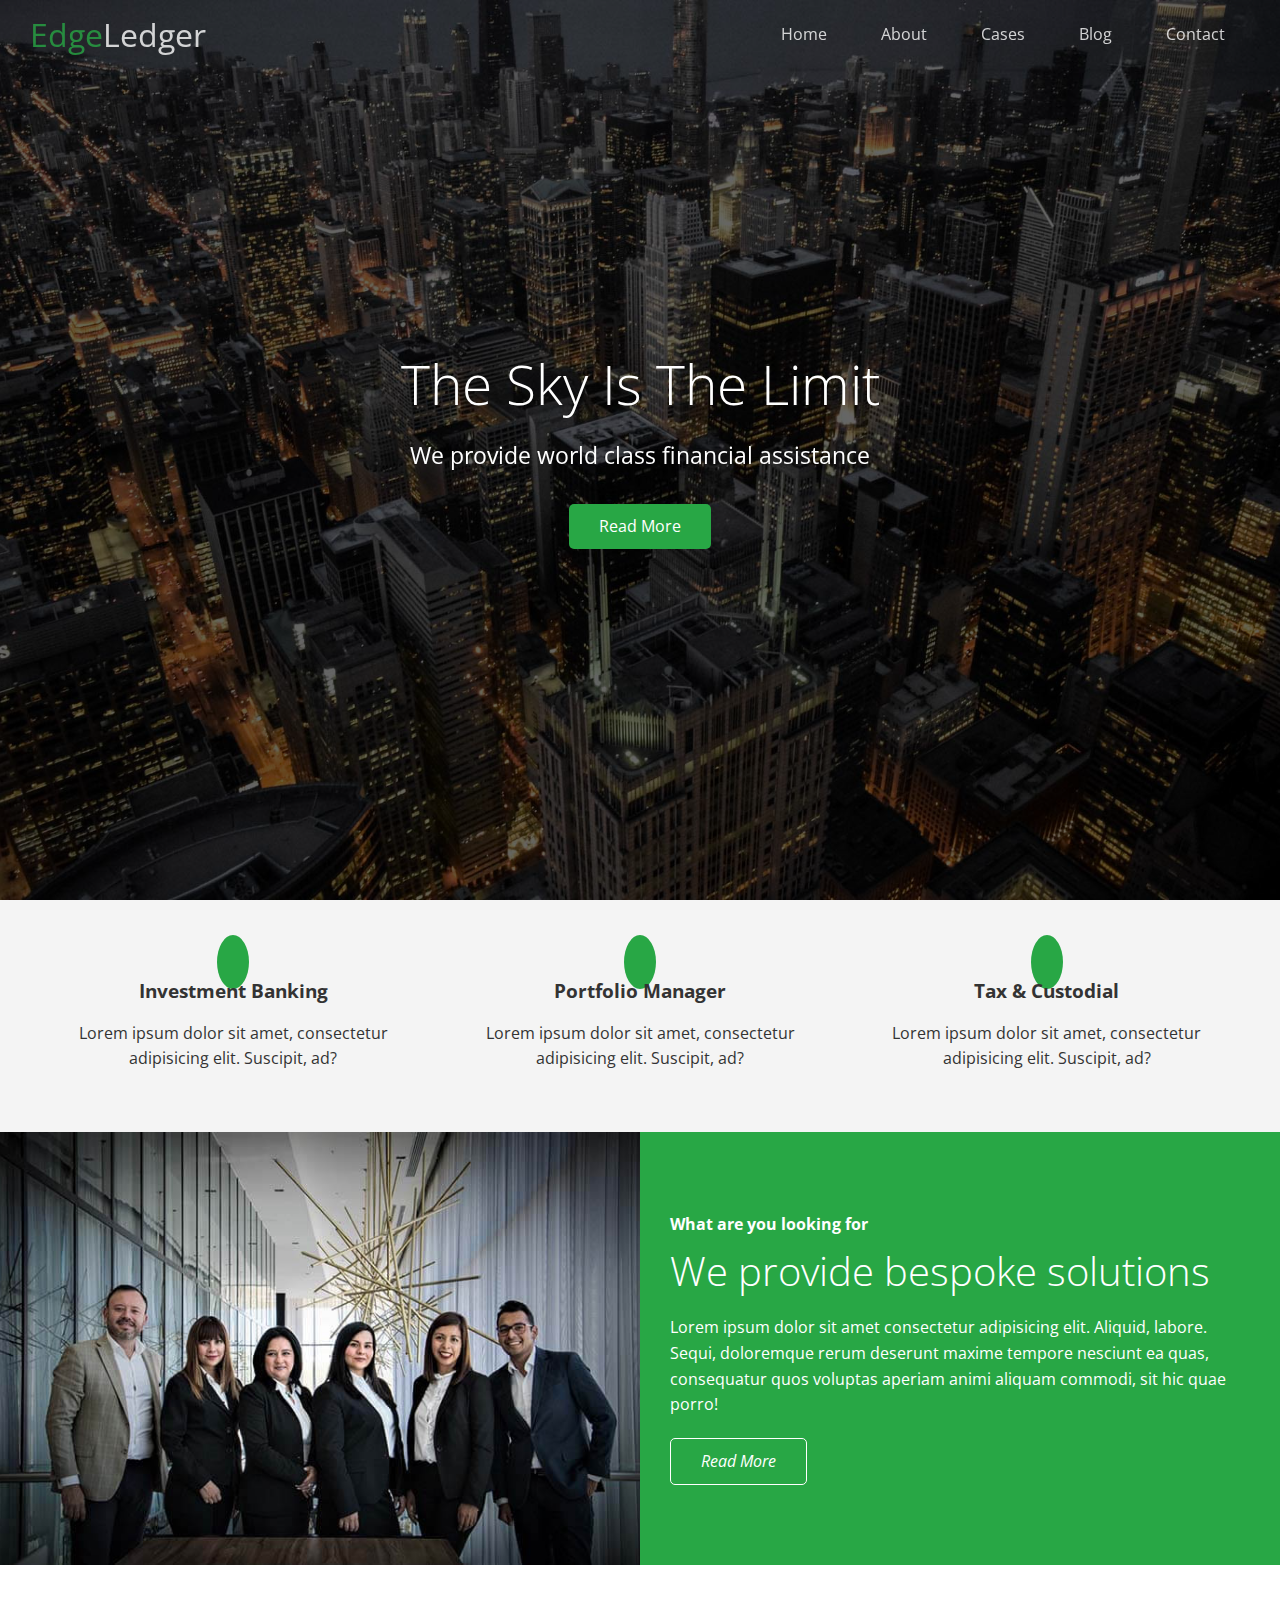
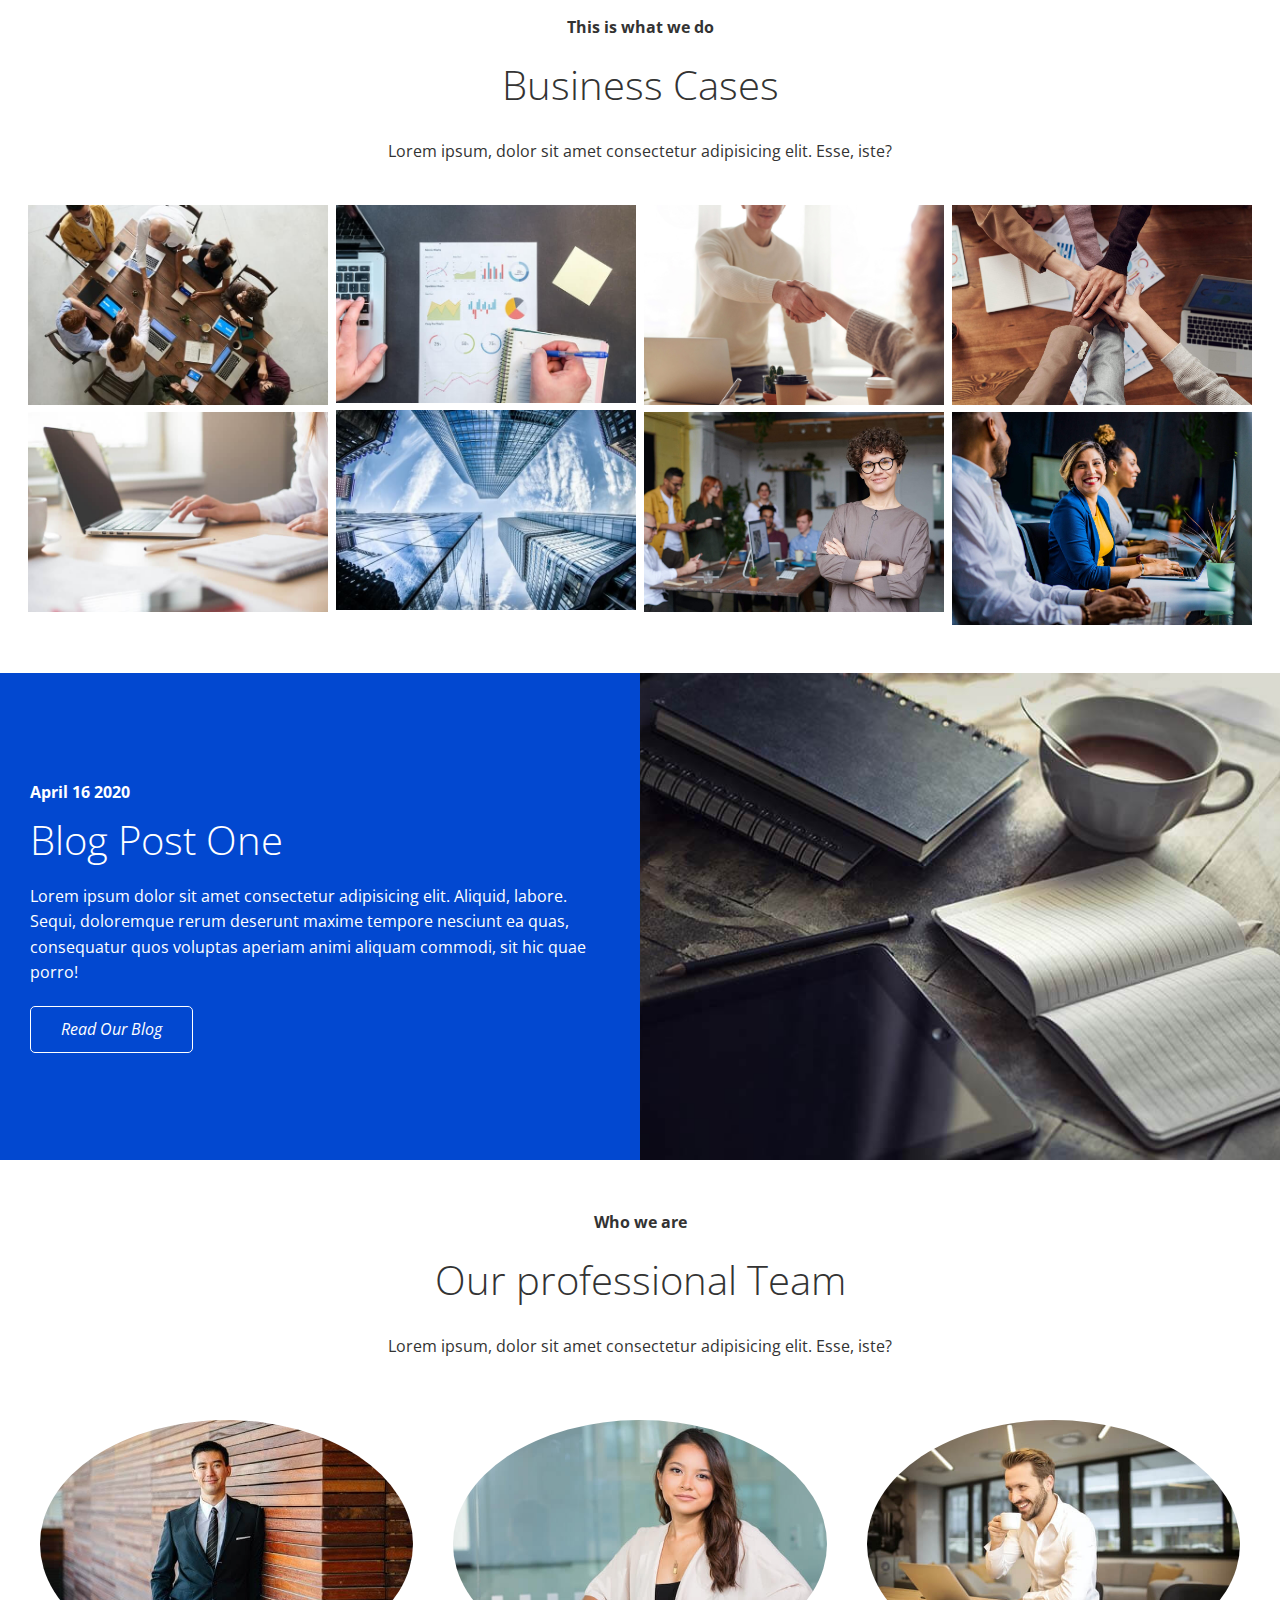
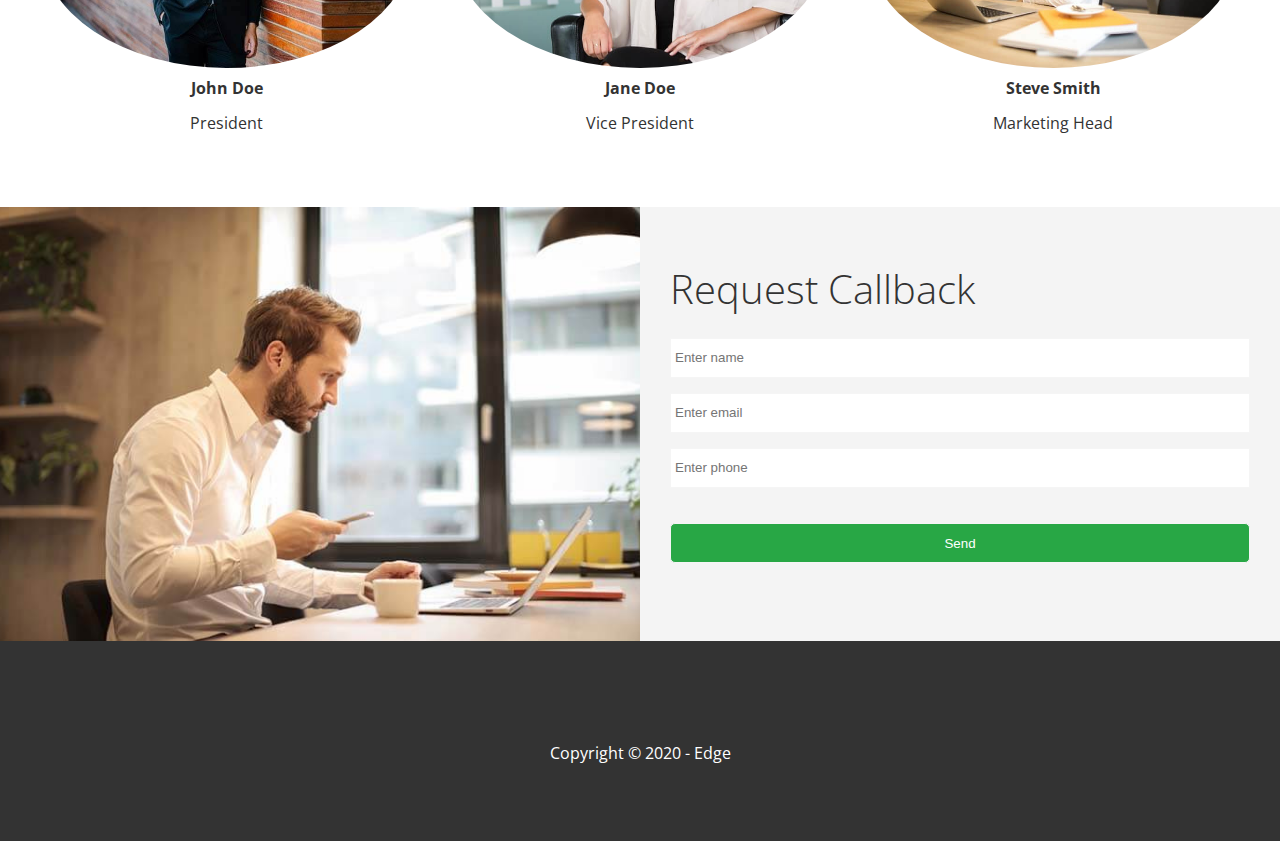
<file: index.html>
<!DOCTYPE html>
<html lang="en">
  <head>
    <meta charset="UTF-8" />
    <meta name="viewport" content="width=device-width, initial-scale=1.0" />
    <link rel="shortcut icon" type="image/x-icon" href="image/favicon.ico" />
    <link rel="stylesheet" href="css/lightbox.min.css" />
    <link rel="stylesheet" href="css/style.css" />
    <link rel="stylesheet" href="css/utilities.css" />
    <link
      rel="stylesheet"
      href="https://cdnjs.cloudflare.com/ajax/libs/font-awesome/5.14.0/css/all.min.css"
      integrity="sha512-1PKOgIY59xJ8Co8+NE6FZ+LOAZKjy+KY8iq0G4B3CyeY6wYHN3yt9PW0XpSriVlkMXe40PTKnXrLnZ9+fkDaog=="
      crossorigin="anonymous"
    />
    <title>Welcome To EdgeLedger</title>
  </head>
  <body id="home">
    <header class="hero">
      <div id="navbar" class="navbar top">
        <h1 class="logo">
          <span class="text-primary"><i class="fas fa-book-open"></i> Edge</span
          >Ledger
        </h1>
        <nav>
          <ul>
            <li>
              <a href="#home">Home</a>
              <a href="#about">About</a>
              <a href="#cases">Cases</a>
              <a href="#blog">Blog</a>
              <a href="#contact">Contact</a>
            </li>
          </ul>
        </nav>
      </div>

      <div class="content">
        <h1>The Sky Is The Limit</h1>
        <p>We provide world class financial assistance</p>
        <a href="#about" class="btn"
          ><i class="fas fa-chevron-right"></i> Read More</a
        >
      </div>
    </header>

    <main>
      <!-- About: Icons -->
      <section id="about" class="icons bg-light">
        <div class="flex-items">
          <div>
            <i class="fas fa-university fa-2x"></i>
            <div>
              <h3>Investment Banking</h3>
              <p>
                Lorem ipsum dolor sit amet, consectetur adipisicing elit.
                Suscipit, ad?
              </p>
            </div>
          </div>
          <div>
            <i class="fas fa-book-reader fa-2x"></i>
            <div>
              <h3>Portfolio Manager</h3>
              <p>
                Lorem ipsum dolor sit amet, consectetur adipisicing elit.
                Suscipit, ad?
              </p>
            </div>
          </div>
          <div>
            <i class="fas fa-pencil-alt fa-2x"></i>
            <div>
              <h3>Tax & Custodial</h3>
              <p>
                Lorem ipsum dolor sit amet, consectetur adipisicing elit.
                Suscipit, ad?
              </p>
            </div>
          </div>
        </div>
      </section>

      <!-- About: Solutions -->
      <section class="solutions flex-columns">
        <div class="row">
          <div class="column">
            <div class="column-1">
              <img src="image/home/people.jpg" alt="" />
            </div>
          </div>
          <div class="column">
            <div class="column-2 bg-primary">
              <h4>What are you looking for</h4>
              <h2>We provide bespoke solutions</h2>
              <p>
                Lorem ipsum dolor sit amet consectetur adipisicing elit.
                Aliquid, labore. Sequi, doloremque rerum deserunt maxime tempore
                nesciunt ea quas, consequatur quos voluptas aperiam animi
                aliquam commodi, sit hic quae porro!
              </p>
              <a href="#" class="btn btn-outline">
                <i class="fas fa-chevron">
                  Read More
                </i>
              </a>
            </div>
          </div>
        </div>
      </section>

      <!-- Cases -->
      <section id="cases" class="cases flex-grid section-padding">
        <header class="section-header">
          <h4>This is what we do</h4>
          <h2>Business Cases</h2>
          <p>
            Lorem ipsum, dolor sit amet consectetur adipisicing elit. Esse,
            iste?
          </p>
        </header>
        <div class="row">
          <div class="column">
            <a
              href="image/cases/cases1.jpg"
              data-lightbox="cases"
              data-title="Lorem ipsum, dolor sit amet consectetur adipisicing elit. Esse,
            iste?"
            >
              <img src="image/cases/cases1.jpg" alt="" />
            </a>
            <a
              href="image/cases/cases2.jpg"
              data-lightbox="cases"
              data-title="Lorem ipsum, dolor sit amet consectetur adipisicing elit. Esse,
            iste?"
            >
              <img src="image/cases/cases2.jpg" alt="" />
            </a>
          </div>
          <div class="column">
            <a
              href="image/cases/cases3.jpg"
              data-lightbox="cases"
              data-title="Lorem ipsum, dolor sit amet consectetur adipisicing elit. Esse,
            iste?"
            >
              <img src="image/cases/cases3.jpg" alt="" />
            </a>
            <a
              href="image/cases/cases4.jpg"
              data-lightbox="cases"
              data-title="Lorem ipsum, dolor sit amet consectetur adipisicing elit. Esse,
            iste?"
            >
              <img src="image/cases/cases4.jpg" alt="" />
            </a>
          </div>
          <div class="column">
            <a
              href="image/cases/cases5.jpg"
              data-lightbox="cases"
              data-title="Lorem ipsum, dolor sit amet consectetur adipisicing elit. Esse,
            iste?"
            >
              <img src="image/cases/cases5.jpg" alt="" />
            </a>
            <a
              href="image/cases/cases6.jpg"
              data-lightbox="cases"
              data-title="Lorem ipsum, dolor sit amet consectetur adipisicing elit. Esse,
            iste?"
            >
              <img src="image/cases/cases6.jpg" alt="" />
            </a>
          </div>
          <div class="column">
            <a
              href="image/cases/cases7.jpg"
              data-lightbox="cases"
              data-title="Lorem ipsum, dolor sit amet consectetur adipisicing elit. Esse,
            iste?"
            >
              <img src="image/cases/cases7.jpg" alt="" />
            </a>
            <a
              href="image/cases/cases8.jpg"
              data-lightbox="cases"
              data-title="Lorem ipsum, dolor sit amet consectetur adipisicing elit. Esse,
            iste?"
            >
              <img src="image/cases/cases8.jpg" alt="" />
            </a>
          </div>
        </div>
      </section>

      <!-- Blog -->
      <section id="blog" class="blog flex-columns flex-reverse">
        <div class="row">
          <div class="column">
            <div class="column-1">
              <img src="image/home/blog.jpg" alt="" />
            </div>
          </div>
          <div class="column">
            <div class="column-2 bg-secondary">
              <h4>April 16 2020</h4>
              <h2>Blog Post One</h2>
              <p>
                Lorem ipsum dolor sit amet consectetur adipisicing elit.
                Aliquid, labore. Sequi, doloremque rerum deserunt maxime tempore
                nesciunt ea quas, consequatur quos voluptas aperiam animi
                aliquam commodi, sit hic quae porro!
              </p>
              <a href="blog.html" class="btn btn-outline">
                <i class="fas fa-chevron">
                  Read Our Blog
                </i>
              </a>
            </div>
          </div>
        </div>
      </section>

      <!-- Team -->
      <section id="team" class="team section-padding">
        <header class="section-header">
          <h4>Who we are</h4>
          <h2>Our professional Team</h2>
          <p>
            Lorem ipsum, dolor sit amet consectetur adipisicing elit. Esse,
            iste?
          </p>
        </header>
        <div class="flex-items">
          <div>
            <img src="image/team/person1.jpg" alt="" />
            <h4>John Doe</h4>
            <p>President</p>
          </div>
          <div>
            <img src="image/team/person2.jpg" alt="" />
            <h4>Jane Doe</h4>
            <p>Vice President</p>
          </div>
          <div>
            <img src="image/team/person3.jpg" alt="" />
            <h4>Steve Smith</h4>
            <p>Marketing Head</p>
          </div>
        </div>
      </section>

      <!-- Contact -->
      <section id="contact" class="contact flex-columns">
        <div class="row">
          <div class="column">
            <div class="column-1">
              <img src="image/home/contact.jpg" alt="" />
            </div>
          </div>
          <div class="column">
            <div class="column-2 bg-light">
              <h2>Request Callback</h2>
              <form action="" class="callback-form">
                <div class="form-control">
                  <label for="name"></label>
                  <input
                    type="text"
                    name="name"
                    id="name"
                    placeholder="Enter name"
                  />
                </div>
                <div class="form-control">
                  <label for="email"></label>
                  <input
                    type="email"
                    name="email"
                    id="email"
                    placeholder="Enter email"
                  />
                </div>
                <div class="form-control">
                  <label for="phone"></label>
                  <input
                    type="text"
                    name="phone"
                    id="phone"
                    placeholder="Enter phone"
                  />
                </div>
                <input type="submit" value="Send" id="submit" class="btn" />
              </form>
            </div>
          </div>
        </div>
      </section>
    </main>

    <footer class="footer bg-dark">
      <div class="social">
        <a href="#"><i class="fab fa-facebook fa-2x"></i></a>
        <a href="#"><i class="fab fa-twitter fa-2x"></i></a>
        <a href="#"><i class="fab fa-youtube fa-2x"></i></a>
        <a href="#"><i class="fab fa-linkedin fa-2x"></i></a>
      </div>
      <p>Copyright &copy; 2020 - Edge</p>
    </footer>

    <script
      src="https://code.jquery.com/jquery-3.5.1.min.js"
      integrity="sha256-9/aliU8dGd2tb6OSsuzixeV4y/faTqgFtohetphbbj0="
      crossorigin="anonymous"
    ></script>
    <script src="js/lightbox.min.js"></script>
    <script>
      const navbar = document.getElementById("navbar");
      let scrolled = false;

      window.onscroll = function () {
        if (window.pageYOffset > 100) {
          navbar.classList.remove("top");

          if (!scrolled) {
            navbar.style.transform = "translateY(-70px)";
          }

          setTimeout(function () {
            navbar.style.transform = "translateY(0)";
            scrolled = true;
          }, 200);
        } else {
          navbar.classList.add("top");
          scrolled = false;
        }
      };

      // Smooth Scrolling
      $("#navbar a, .btn").on("click", function (e) {
        if (this.hash !== "") {
          e.preventDefault();

          const hash = this.hash;

          $("html, body").animate(
            {
              scrollTop: $(hash).offset().top - 100,
            },
            800
          );
        }
      });
    </script>
  </body>
</html>
</file>
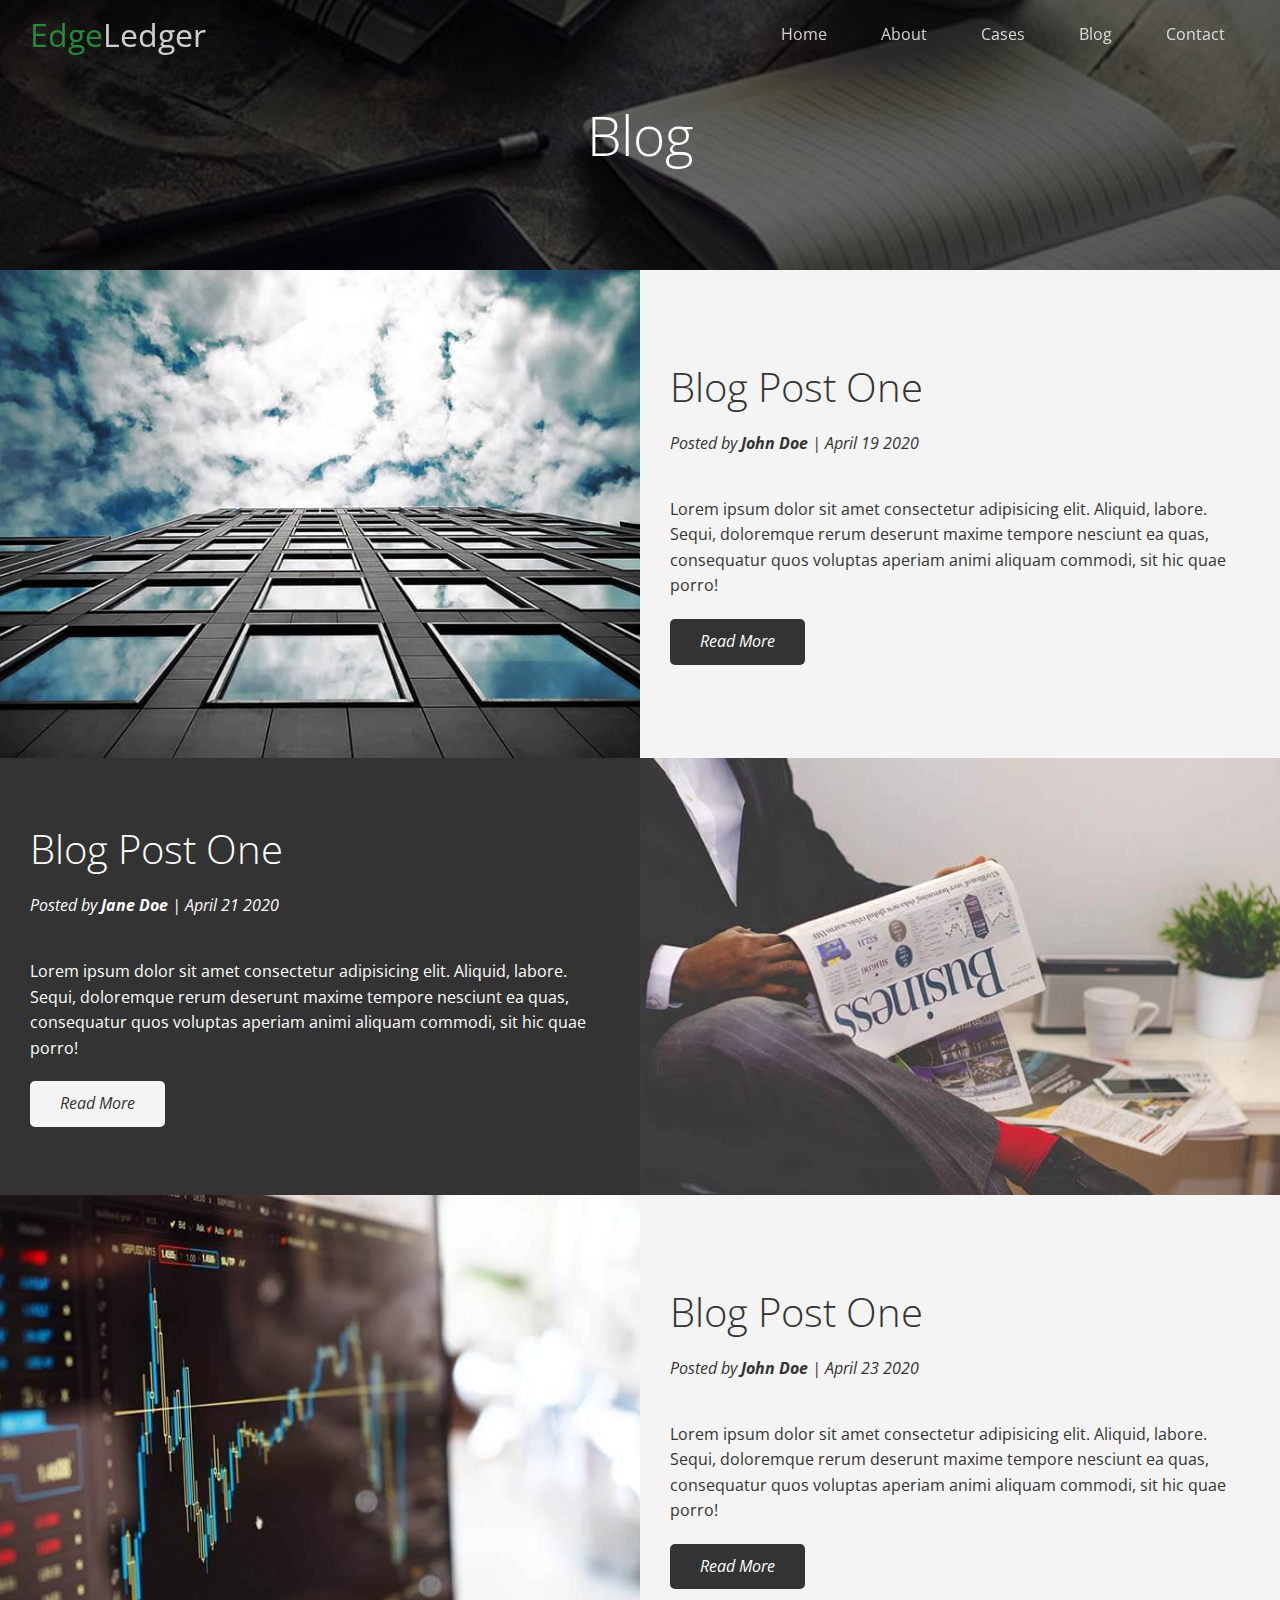
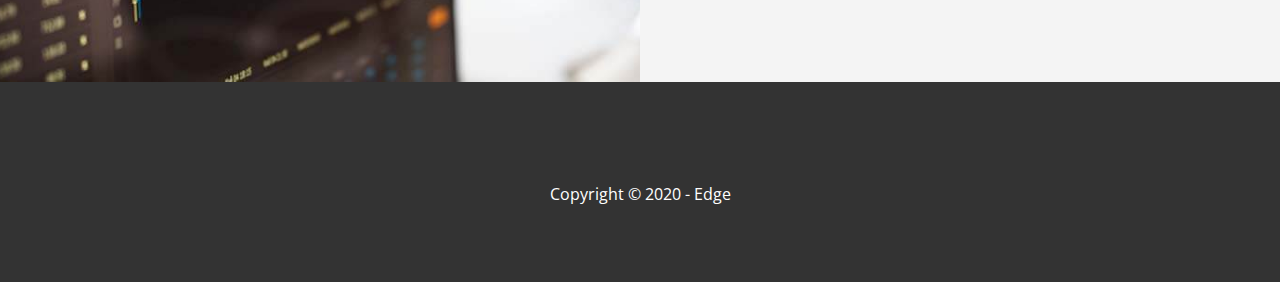
<file: blog.html>
<!DOCTYPE html>
<html lang="en">
  <head>
    <meta charset="UTF-8" />
    <meta name="viewport" content="width=device-width, initial-scale=1.0" />
    <link rel="stylesheet" href="css/style.css" />
    <link rel="stylesheet" href="css/utilities.css" />
    <link
      rel="stylesheet"
      href="https://cdnjs.cloudflare.com/ajax/libs/font-awesome/5.14.0/css/all.min.css"
      integrity="sha512-1PKOgIY59xJ8Co8+NE6FZ+LOAZKjy+KY8iq0G4B3CyeY6wYHN3yt9PW0XpSriVlkMXe40PTKnXrLnZ9+fkDaog=="
      crossorigin="anonymous"
    />
    <title>Read Our Blog</title>
  </head>
  <body id="home">
    <header class="hero blog">
      <div id="navbar" class="navbar top">
        <h1 class="logo">
          <span class="text-primary"><i class="fas fa-book-open"></i> Edge</span
          >Ledger
        </h1>
        <nav>
          <ul>
            <li>
              <a href="index.html">Home</a>
              <a href="index.html#about">About</a>
              <a href="index.html#cases">Cases</a>
              <a href="index.html#blog">Blog</a>
              <a href="index.html#contact">Contact</a>
            </li>
          </ul>
        </nav>
      </div>

      <div class="content">
        <h1>Blog</h1>
      </div>
    </header>

    <main>
      <!-- About: Solutions -->
      <article class="flex-columns">
        <div class="row">
          <div class="column">
            <div class="column-1">
              <img src="image/blog/blog1.jpg" alt="" />
            </div>
          </div>
          <div class="column">
            <div class="column-2 bg-light">
              <h2>Blog Post One</h2>
              <p class="meta">
                <i class="fas fa-user">
                  Posted by <strong>John Doe</strong> | April 19 2020
                </i>
              </p>
              <p>
                Lorem ipsum dolor sit amet consectetur adipisicing elit.
                Aliquid, labore. Sequi, doloremque rerum deserunt maxime tempore
                nesciunt ea quas, consequatur quos voluptas aperiam animi
                aliquam commodi, sit hic quae porro!
              </p>
              <a href="post.html" class="btn btn-dark">
                <i class="fas fa-chevron">
                  Read More
                </i>
              </a>
            </div>
          </div>
        </div>
      </article>

      <article class="flex-columns flex-reverse">
        <div class="row">
          <div class="column">
            <div class="column-1">
              <img src="image/blog/blog2.jpg" alt="" />
            </div>
          </div>
          <div class="column">
            <div class="column-2 bg-dark">
              <h2>Blog Post One</h2>
              <p class="meta">
                <i class="fas fa-user">
                  Posted by <strong>Jane Doe</strong> | April 21 2020
                </i>
              </p>
              <p>
                Lorem ipsum dolor sit amet consectetur adipisicing elit.
                Aliquid, labore. Sequi, doloremque rerum deserunt maxime tempore
                nesciunt ea quas, consequatur quos voluptas aperiam animi
                aliquam commodi, sit hic quae porro!
              </p>
              <a href="post.html" class="btn btn-light">
                <i class="fas fa-chevron">
                  Read More
                </i>
              </a>
            </div>
          </div>
        </div>
      </article>

      <article class="flex-columns">
        <div class="row">
          <div class="column">
            <div class="column-1">
              <img src="image/blog/blog3.jpg" alt="" />
            </div>
          </div>
          <div class="column">
            <div class="column-2 bg-light">
              <h2>Blog Post One</h2>
              <p class="meta">
                <i class="fas fa-user">
                  Posted by <strong>John Doe</strong> | April 23 2020
                </i>
              </p>
              <p>
                Lorem ipsum dolor sit amet consectetur adipisicing elit.
                Aliquid, labore. Sequi, doloremque rerum deserunt maxime tempore
                nesciunt ea quas, consequatur quos voluptas aperiam animi
                aliquam commodi, sit hic quae porro!
              </p>
              <a href="post.html" class="btn btn-dark">
                <i class="fas fa-chevron">
                  Read More
                </i>
              </a>
            </div>
          </div>
        </div>
      </article>
    </main>

    <footer class="footer bg-dark">
      <div class="social">
        <a href="#"><i class="fab fa-facebook fa-2x"></i></a>
        <a href="#"><i class="fab fa-twitter fa-2x"></i></a>
        <a href="#"><i class="fab fa-youtube fa-2x"></i></a>
        <a href="#"><i class="fab fa-linkedin fa-2x"></i></a>
      </div>
      <p>Copyright &copy; 2020 - Edge</p>
    </footer>

    <script>
      const navbar = document.getElementById("navbar");
      let scrolled = false;

      window.onscroll = function () {
        if (window.pageYOffset > 100) {
          navbar.classList.remove("top");

          if (!scrolled) {
            navbar.style.transform = "translateY(-70px)";
          }

          setTimeout(function () {
            navbar.style.transform = "translateY(0)";
            scrolled = true;
          }, 200);
        } else {
          navbar.classList.add("top");
          scrolled = false;
        }
      };
    </script>
  </body>
</html>
</file>
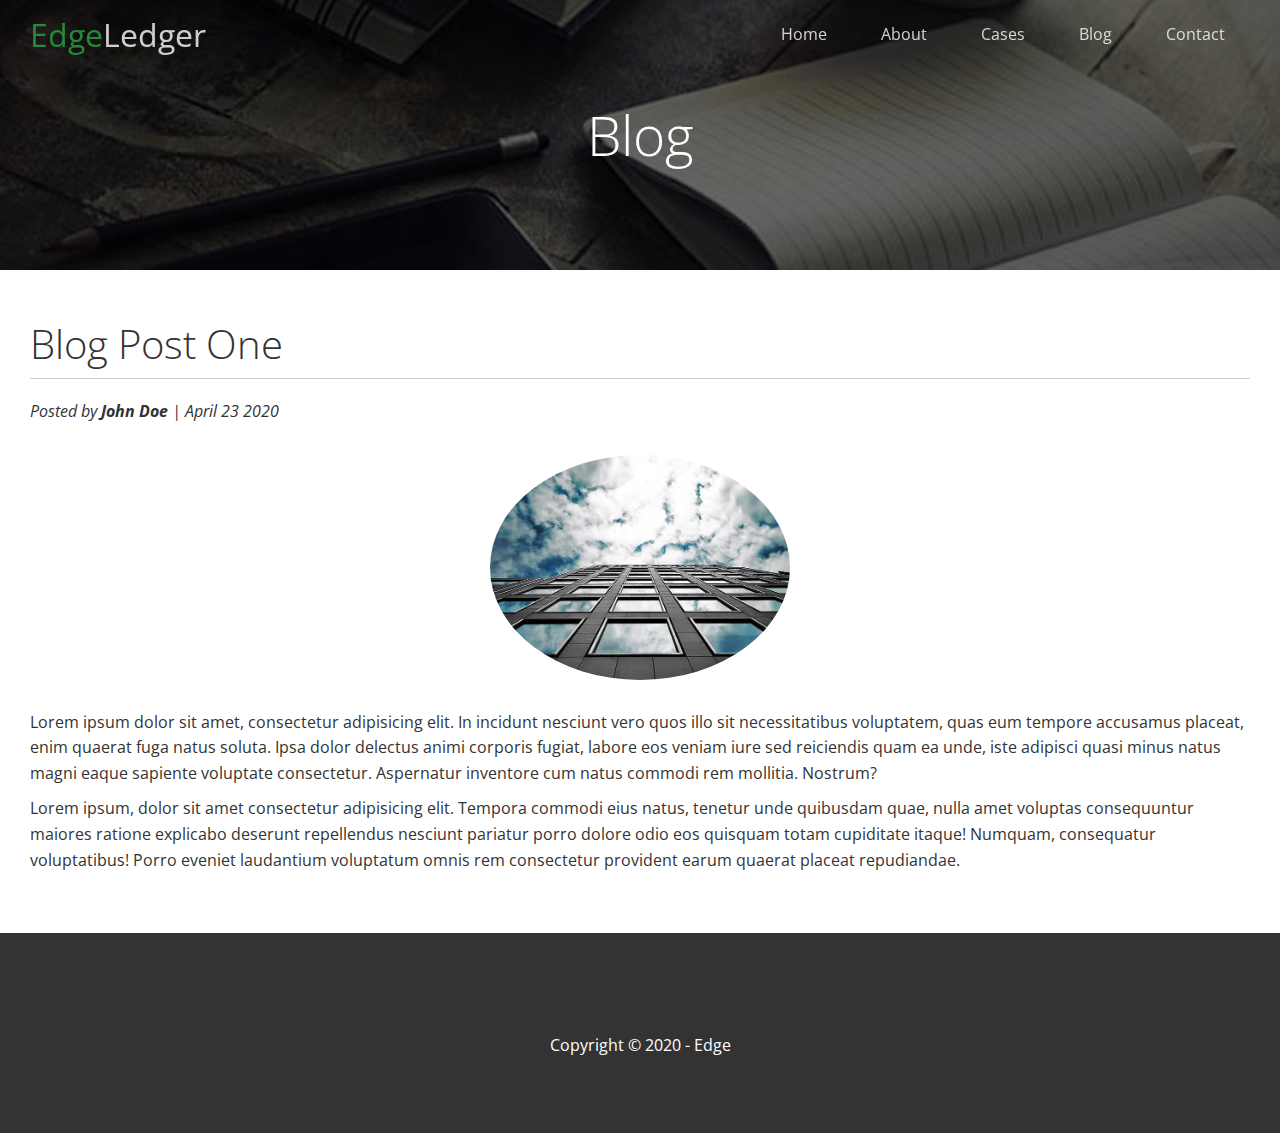
<file: post.html>
<!DOCTYPE html>
<html lang="en">
  <head>
    <meta charset="UTF-8" />
    <meta name="viewport" content="width=device-width, initial-scale=1.0" />
    <link rel="stylesheet" href="css/style.css" />
    <link rel="stylesheet" href="css/utilities.css" />
    <link
      rel="stylesheet"
      href="https://cdnjs.cloudflare.com/ajax/libs/font-awesome/5.14.0/css/all.min.css"
      integrity="sha512-1PKOgIY59xJ8Co8+NE6FZ+LOAZKjy+KY8iq0G4B3CyeY6wYHN3yt9PW0XpSriVlkMXe40PTKnXrLnZ9+fkDaog=="
      crossorigin="anonymous"
    />
    <title>Post One</title>
  </head>
  <body id="home">
    <header class="hero blog">
      <div id="navbar" class="navbar top">
        <h1 class="logo">
          <span class="text-primary"><i class="fas fa-book-open"></i> Edge</span
          >Ledger
        </h1>
        <nav>
          <ul>
            <li>
              <a href="index.html">Home</a>
              <a href="index.html#about">About</a>
              <a href="index.html#cases">Cases</a>
              <a href="index.html#blog">Blog</a>
              <a href="index.html#contact">Contact</a>
            </li>
          </ul>
        </nav>
      </div>

      <div class="content">
        <h1>Blog</h1>
      </div>
    </header>

    <main>
      <section class="post">
        <h2>Blog Post One</h2>
        <p class="meta">
          <i class="fas fa-user">
            Posted by <strong>John Doe</strong> | April 23 2020
          </i>
        </p>
        <img src="image/blog/blog1.jpg" alt="" />
        <p>
          Lorem ipsum dolor sit amet, consectetur adipisicing elit. In incidunt
          nesciunt vero quos illo sit necessitatibus voluptatem, quas eum
          tempore accusamus placeat, enim quaerat fuga natus soluta. Ipsa dolor
          delectus animi corporis fugiat, labore eos veniam iure sed reiciendis
          quam ea unde, iste adipisci quasi minus natus magni eaque sapiente
          voluptate consectetur. Aspernatur inventore cum natus commodi rem
          mollitia. Nostrum?
        </p>
        <p>
          Lorem ipsum, dolor sit amet consectetur adipisicing elit. Tempora
          commodi eius natus, tenetur unde quibusdam quae, nulla amet voluptas
          consequuntur maiores ratione explicabo deserunt repellendus nesciunt
          pariatur porro dolore odio eos quisquam totam cupiditate itaque!
          Numquam, consequatur voluptatibus! Porro eveniet laudantium voluptatum
          omnis rem consectetur provident earum quaerat placeat repudiandae.
        </p>
      </section>
    </main>

    <footer class="footer bg-dark">
      <div class="social">
        <a href="#"><i class="fab fa-facebook fa-2x"></i></a>
        <a href="#"><i class="fab fa-twitter fa-2x"></i></a>
        <a href="#"><i class="fab fa-youtube fa-2x"></i></a>
        <a href="#"><i class="fab fa-linkedin fa-2x"></i></a>
      </div>
      <p>Copyright &copy; 2020 - Edge</p>
    </footer>

    <script>
      const navbar = document.getElementById("navbar");
      let scrolled = false;

      window.onscroll = function () {
        if (window.pageYOffset > 100) {
          navbar.classList.remove("top");

          if (!scrolled) {
            navbar.style.transform = "translateY(-70px)";
          }

          setTimeout(function () {
            navbar.style.transform = "translateY(0)";
            scrolled = true;
          }, 200);
        } else {
          navbar.classList.add("top");
          scrolled = false;
        }
      };
    </script>
  </body>
</html>
</file>
<file: css/style.css>
@import url('https://fonts.googleapis.com/css2?family=Open+Sans:wght@300;400&display=swap');

* {
  box-sizing: border-box;
  padding: 0;
  margin: 0;
}

body {
  font-family: 'Open Sans', sans-serif;
  background: #fff;
  color: #333;
  line-height: 1.6;
}

ul {
  list-style: none;
}

a {
  color: #333;
  text-decoration: none;
}

h1,
h2 {
  font-weight: 300;
  line-height: 1.2;
}

p {
  margin: 10px 0;
}

img {
  width: 100%;
}

/* Navbar */
.navbar {
  display: flex;
  align-items: center;
  justify-content: space-between;
  background: #333;
  color: #fff;
  opacity: 0.8;
  width: 100%;
  height: 70px;
  position: fixed;
  top: 0;
  padding: 0 30px;
  transition: 0.5s;
}

.navbar.top {
  background: transparent;
}

.navbar a {
  color: #fff;
  padding: 10px 20px;
  margin: 0 5px;
}

.navbar a:hover {
  border-bottom: 2px solid #28a745;
}

.navbar ul {
  display: flex;
}

.navbar .logo {
  font-weight: 400;
}

/* Header */
.hero {
  background: url('../image/home/showcase.jpg') no-repeat center center/cover;
  height: 100vh;
  position: relative;
  color: #fff;
}

.hero .content {
  display: flex;
  flex-direction: column;
  align-items: center;
  justify-content: center;
  text-align: center;
  height: 100%;
  padding: 0 20px;
}

.hero .content h1 {
  font-size: 55px;
}

.hero .content p {
  font-size: 23px;
  max-width: 600px;
  margin: 20px 0 30px;
}

.hero::before {
  content: '';
  position: absolute;
  top: 0;
  left: 0;
  width: 100%;
  height: 100%;
  background: rgba(0, 0, 0, 0.6);
}

.hero * {
  z-index: 10;
}

.hero.blog {
  background: url('../image/home/blog.jpg') no-repeat center center/cover;
  height: 30vh;
}

/* Icons */
.icons {
  padding: 30px;
}

.icons h3 {
  font-weight: bold;
  margin-bottom: 15px;
}

.icons i {
  background: #28a745;
  color: #fff;
  padding: 1rem;
  border-radius: 50%;
  margin-bottom: 15px;
}

.cases img:hover {
  opacity: 0.7;
}

.team img {
  border-radius: 50%;
}

/* Callback form */
.callback-form {
  width: 100%;
  padding: 20px 0;
}

.callback-form label {
  display: block;
  margin-bottom: 5px;
}

.callback-form .form-control {
  margin-bottom: 15px;
}

.callback-form input {
  width: 100%;
  padding: 4px;
  height: 40px;
  border: 1px solid #f5f5f5;
}

.callback-form input:focus {
  outline-color: #28a745;
}

.callback-form .btn {
  padding: 12px 0;
  margin-top: 20px;
}

/* Footer */
.footer {
  display: flex;
  flex-direction: column;
  align-items: center;
  justify-content: center;
  text-align: center;
  height: 200px;
}

.footer a {
  color: #fff;
}

.footer a:hover {
  color: #28a745;
}

.footer .social > * {
  margin-right: 30px;
}

/* Post */
.post {
  padding: 50px 30px;
}

.post h2 {
  font-size: 40px;
  margin-bottom: 20px;
  padding-bottom: 10px;
  border-bottom: 1px solid #ccc;
}

.post .meta {
  margin-bottom: 30px;
}

.post img {
  width: 300px;
  border-radius: 50%;
  display: block;
  margin: 0 auto 30px;
}

/* Mobile */
@media(max-width: 769px) {
  .navbar {
    flex-direction: column;
    height: 120px;
    padding: 20px;
  }

  .navbar a {
    padding: 10px 10px;
    margin: 0 3px;
  }

  .flex-items {
    flex-direction: column;
  }

  .flex-columns .row .column,
  .flex-grid .row .column {
    flex: 100%;
    max-width: 100%;
  }

  .team img {
    width: 70%;
  }
}
</file>
<file: css/utilities.css>
/* Text colors */
.text-primary {
  color: #28a745;
}

.text-secondary {
  color: #0248d0;
}

/* Button */
.btn {
  cursor: pointer;
  display: inline-block;
  padding: 10px 30px;
  color: #fff;
  background: #28a745;
  border: none;
  border-radius: 5px;
}

.btn:hover {
  opacity: 0.9;
}

.btn-primary,
.bg-primary {
  background: #28a745;
  color: #fff;
}

.btn-secondary,
.bg-secondary {
  background: #0248d0;
  color: #fff;
}

.btn-dark,
.bg-dark {
  background: #333;
  color: #fff;
}

.btn-light,
.bg-light {
  background: #f4f4f4;
  color: #333;
}

.btn-outline {
  background: transparent;
  border: 1px solid #fff;
}

/* Flex items */
.flex-items {
  display: flex;
  text-align: center;
  justify-content: center;
  text-align: center;
  height: 100%;
}

.flex-items > div {
  padding: 20px;
}

/* Flex columns */
.flex-columns.flex-reverse .row {
  flex-direction: row-reverse;
}

.flex-columns .row {
  display: flex;
  flex-direction: row;
  flex-wrap: wrap;
  width: 100%;
}

.flex-columns .column {
  display: flex;
  flex-direction: column;
  flex-basis: 100%;
  flex: 1;
}

.flex-columns .column .column-1,
.flex-columns .column .column-2 {
  height: 100%;
}

.flex-columns img {
  width: 100%;
  height: 100%;
  object-fit: cover;
}

.flex-columns .column-2 {
  display: flex;
  flex-direction: column;
  align-items: flex-start;
  justify-content: center;
  padding: 30px;
}

.flex-columns h2 {
  font-size: 40px;
  font-weight: 100;
}

.flex-columns h4 {
  margin-bottom: 10px;
}

.flex-columns p {
  margin: 20px 0;
}

/* Section header */
.section-header {
  padding: 30px;
  display: flex;
  flex-direction: column;
  align-items: center;
  justify-content: center;
  text-align: center;
}

.section-header h2 {
  font-size: 40px;
  margin: 20px 0;
}

.section-padding {
  padding: 20px 20px 40px;
}

/* Flex grid */
.flex-grid .row {
  display: flex;
  flex-wrap: wrap;
  padding: 0 4px;
}

.flex-grid .column {
  flex: 25%;
  max-width: 25%;
  padding: 0 4px;
}
</file>
